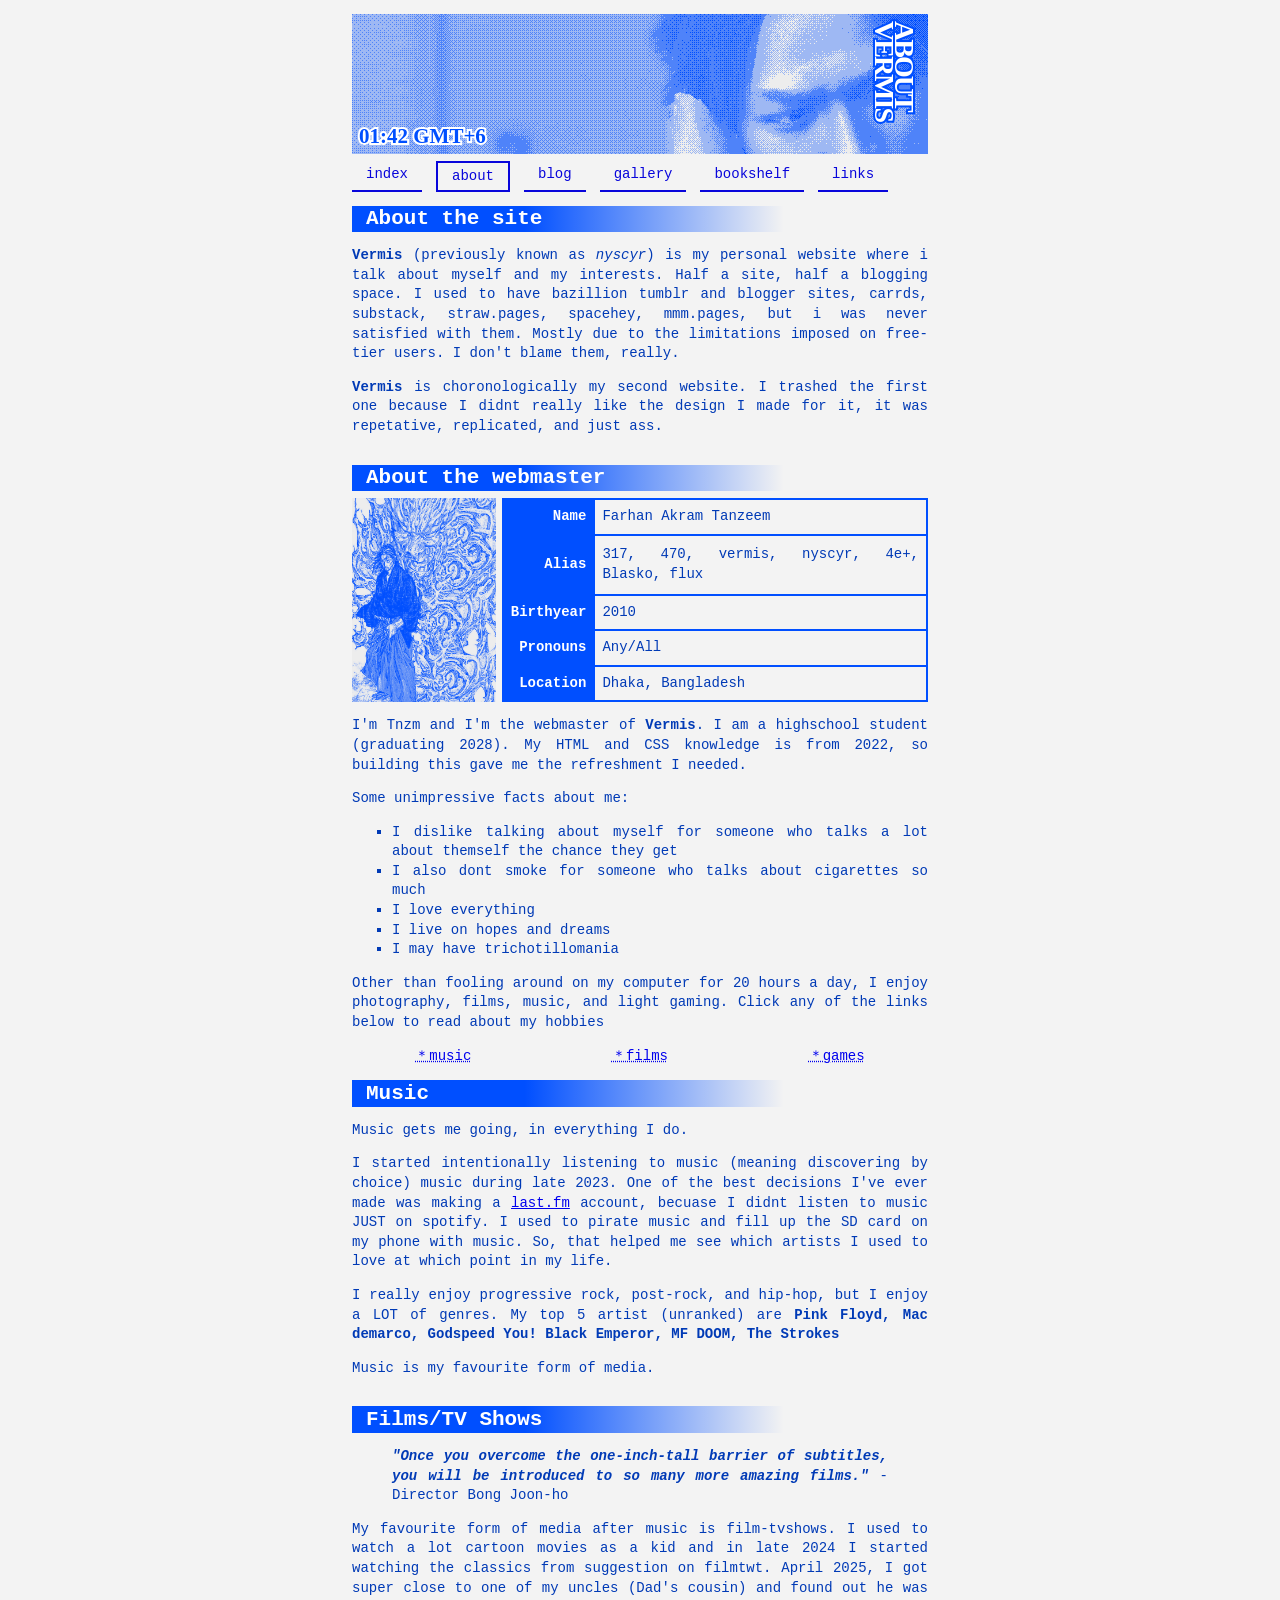
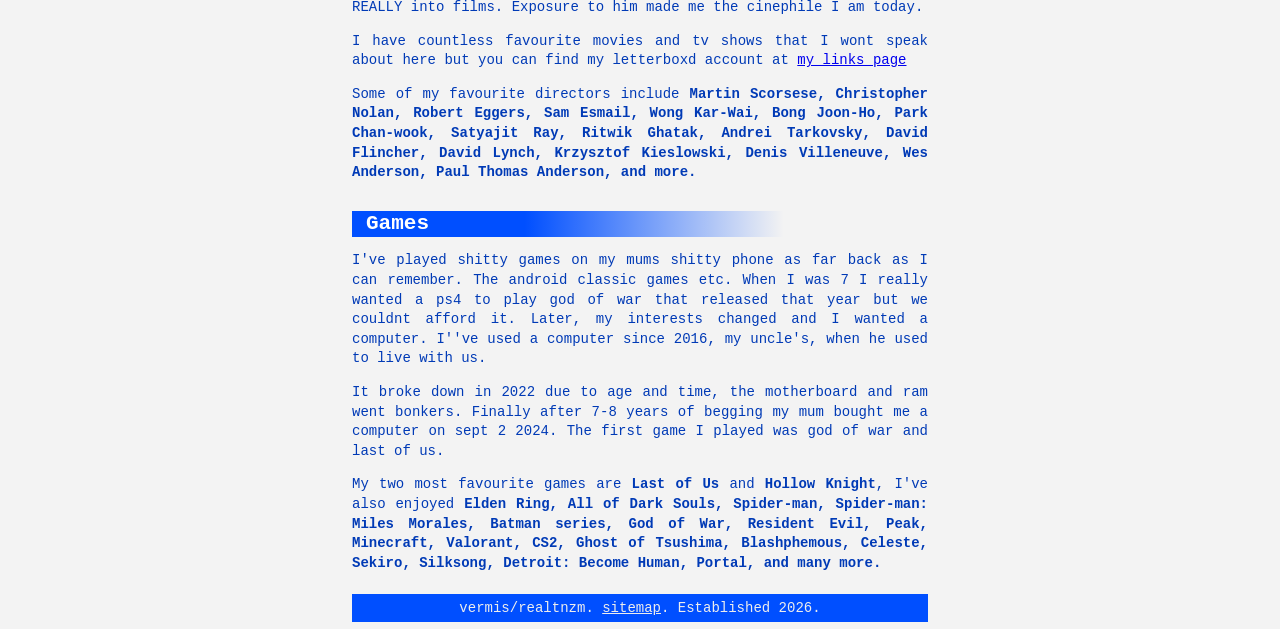
<file: about.html>
<!doctype html>
<html>
    <head lang="en">
        <title>vermis</title>
        <meta charset="UTF-8" />
        <meta name="viewport" content="width=device-width, initial-scale=1.0" />
        <link rel="stylesheet" href="styles/index.css" />
        <link rel="stylesheet" href="styles/style-my-tooltips.css" />
        <link rel="stylesheet" href="styles/about.css" />
        <link
            rel="shortcut icon"
            href="assets/favicon2.png"
            type="image/x-icon"
        />

        <script src="https://ajax.googleapis.com/ajax/libs/jquery/1.7/jquery.min.js"></script>
        <script src="scripts/jquery.style-my-tooltips.js"></script>
        <script src="scripts/time.js"></script>

        <link
            rel="stylesheet"
            href="https://first-sound.moe/divaring/divaring.css"
        />
        <link
            rel="stylesheet"
            type="text/css"
            href="https://file.garden/ZrZSgsrYfQXsO7QH/ww/webmasterwebring.css"
        />
    </head>
    <body>
        <header>
            <h1>vermis about</h1>
            <h2 id="time">Time</h2>
        </header>
        <nav class="main">
            <a href="index.html">index</a>
            <a href="#" class="currentPage">about</a>
            <a href="blog.html">blog</a>
            <a href="gallery.html">gallery</a>
            <a href="bookshelf.html">bookshelf</a>
            <a href="links.html">links</a>
        </nav>
        <main>
            <section>
                <h2>About the site</h2>
                <p>
                    <b>Vermis</b> (previously known as <i>nyscyr</i>) is my
                    personal website where i talk about myself and my interests.
                    Half a site, half a blogging space. I used to have bazillion
                    tumblr and blogger sites, carrds, substack, straw.pages,
                    spacehey, mmm.pages, but i was never satisfied with them.
                    Mostly due to the limitations imposed on free-tier users. I
                    don't blame them, really.
                </p>
                <p>
                    <b>Vermis</b> is choronologically my second website. I
                    trashed the first one because I didnt really like the design
                    I made for it, it was repetative, replicated, and just ass.
                </p>
            </section>
            <section>
                <h2>About the webmaster</h2>
                <div class="flex">
                    <img src="assets/graphics/webmaster.png" />
                    <table class="bio">
                        <tr>
                            <td>Name</td>
                            <td>Farhan Akram Tanzeem</td>
                        </tr>
                        <tr>
                            <td>Alias</td>
                            <td>317, 470, vermis, nyscyr, 4e+, Blasko, flux</td>
                        </tr>
                        <tr>
                            <td>Birthyear</td>
                            <td>2010</td>
                        </tr>
                        <tr>
                            <td>Pronouns</td>
                            <td>Any/All</td>
                        </tr>
                        <tr>
                            <td>Location</td>
                            <td>Dhaka, Bangladesh</td>
                        </tr>
                    </table>
                </div>
                <p>
                    I'm Tnzm and I'm the webmaster of <b>Vermis</b>. I am a
                    highschool student (graduating 2028). My HTML and CSS
                    knowledge is from 2022, so building this gave me the
                    refreshment I needed.
                </p>
                <p>Some unimpressive facts about me:</p>
                <ul>
                    <li>
                        I dislike talking about myself for someone who talks a
                        lot about themself the chance they get
                    </li>
                    <li>
                        I also dont smoke for someone who talks about cigarettes
                        so much
                    </li>
                    <li>I love everything</li>
                    <li>I live on hopes and dreams</li>
                    <li>I may have trichotillomania</li>
                </ul>
                <p>
                    Other than fooling around on my computer for 20 hours a day,
                    I enjoy photography, films, music, and light gaming. Click
                    any of the links below to read about my hobbies
                </p>
                <nav class="hobby">
                    <a href="#music">music</a>
                    <a href="#films">films</a>
                    <a href="#games">games</a>
                </nav>
            </section>
            <section>
                <h2 id="music">Music</h2>
                <p>Music gets me going, in everything I do.</p>
                <p>
                    I started intentionally listening to music (meaning
                    discovering by choice) music during late 2023. One of the
                    best decisions I've ever made was making a
                    <a href="https://last.fm/fluxakh">last.fm</a> account,
                    becuase I didnt listen to music JUST on spotify. I used to
                    pirate music and fill up the SD card on my phone with music.
                    So, that helped me see which artists I used to love at which
                    point in my life.
                </p>
                <p>
                    I really enjoy progressive rock, post-rock, and hip-hop, but
                    I enjoy a LOT of genres. My top 5 artist (unranked) are
                    <b
                        >Pink Floyd, Mac demarco, Godspeed You! Black Emperor,
                        MF DOOM, The Strokes</b
                    >
                </p>
                <p>Music is my favourite form of media.</p>
            </section>
            <section>
                <h2 id="films">Films/TV Shows</h2>
                <blockquote>
                    <b
                        ><i
                            >"Once you overcome the one-inch-tall barrier of
                            subtitles, you will be introduced to so many more
                            amazing films."</i
                        ></b
                    >
                    -Director Bong Joon-ho
                </blockquote>
                <p>
                    My favourite form of media after music is film-tvshows. I
                    used to watch a lot cartoon movies as a kid and in late 2024
                    I started watching the classics from suggestion on filmtwt.
                    April 2025, I got super close to one of my uncles (Dad's
                    cousin) and found out he was REALLY into films. Exposure to
                    him made me the cinephile I am today.
                </p>
                <p>
                    I have countless favourite movies and tv shows that I wont
                    speak about here but you can find my letterboxd account at
                    <a href="links.html">my links page</a>
                </p>
                <p>
                    Some of my favourite directors include
                    <b
                        >Martin Scorsese, Christopher Nolan, Robert Eggers, Sam
                        Esmail, Wong Kar-Wai, Bong Joon-Ho, Park Chan-wook,
                        Satyajit Ray, Ritwik Ghatak, Andrei Tarkovsky, David
                        Flincher, David Lynch, Krzysztof Kieslowski, Denis
                        Villeneuve, Wes Anderson, Paul Thomas Anderson, and
                        more.
                    </b>
                </p>
            </section>
            <section>
                <h2 id="games">Games</h2>
                <p>
                    I've played shitty games on my mums shitty phone as far back
                    as I can remember. The android classic games etc. When I was
                    7 I really wanted a ps4 to play god of war that released
                    that year but we couldnt afford it. Later, my interests
                    changed and I wanted a computer. I''ve used a computer since
                    2016, my uncle's, when he used to live with us.
                </p>
                <p>
                    It broke down in 2022 due to age and time, the motherboard
                    and ram went bonkers. Finally after 7-8 years of begging my
                    mum bought me a computer on sept 2 2024. The first game I
                    played was god of war and last of us.
                </p>
                <p>
                    My two most favourite games are <b>Last of Us</b> and
                    <b>Hollow Knight</b>, I've also enjoyed
                    <b
                        >Elden Ring, All of Dark Souls, Spider-man, Spider-man:
                        Miles Morales, Batman series, God of War, Resident Evil,
                        Peak, Minecraft, Valorant, CS2, Ghost of Tsushima,
                        Blashphemous, Celeste, Sekiro, Silksong, Detroit: Become
                        Human, Portal, and many more.</b
                    >
                </p>
            </section>
        </main>
        <footer>
            vermis/realtnzm. <a href="sitemap.html">sitemap</a>. Established
            2026.
        </footer>

        <svg xmlns="http://www.w3.org/2000/svg" height="0" width="0">
            <filter
                id="BusinessAsUsual--Blue"
                x="-10%"
                y="-10%"
                width="120%"
                height="120%"
                filterUnits="objectBoundingBox"
                primitiveUnits="userSpaceOnUse"
                color-interpolation-filters="sRGB"
            >
                <feColorMatrix
                    type="matrix"
                    values="0 1 0 0 0
               0 1 0 0 0
               0 1 0 0 0
               0 0 0 1 0"
                    in="SourceGraphic"
                    result="colormatrix"
                />
                <feComponentTransfer
                    in="colormatrix"
                    result="componentTransfer"
                >
                    <feFuncR type="table" tableValues="0 0.93" />
                    <feFuncG type="table" tableValues="0.31 0.93" />
                    <feFuncB type="table" tableValues="1 0.93" />
                    <feFuncA type="table" tableValues="0 1" />
                </feComponentTransfer>
                <feBlend
                    mode="normal"
                    in="componentTransfer"
                    in2="SourceGraphic"
                    result="blend"
                />
            </filter>

            <filter
                id="BusinessAsUsual--Grey"
                x="-10%"
                y="-10%"
                width="120%"
                height="120%"
                filterUnits="objectBoundingBox"
                primitiveUnits="userSpaceOnUse"
                color-interpolation-filters="sRGB"
            >
                <feColorMatrix
                    type="matrix"
                    values=".33 .33 .33 0 0
               .33 .33 .33 0 0
               .33 .33 .33 0 0
               0 0 0 1 0"
                    in="SourceGraphic"
                    result="colormatrix"
                />
                <feComponentTransfer
                    in="colormatrix"
                    result="componentTransfer"
                >
                    <feFuncR type="table" tableValues="0.12 0.78" />
                    <feFuncG type="table" tableValues="0.12 0.78" />
                    <feFuncB type="table" tableValues="0.12 0.78" />
                    <feFuncA type="table" tableValues="0 1" />
                </feComponentTransfer>
                <feBlend
                    mode="normal"
                    in="componentTransfer"
                    in2="SourceGraphic"
                    result="blend"
                />
            </filter>
        </svg>

        <script src="scripts/biancarosa.js"></script>
        <script src="scripts/siteButton.js"></script>
        <script>
            (function ($) {
                $(document).ready(function () {
                    $("[title]").style_my_tooltips();
                });
            })(jQuery);
        </script>
    </body>
</html>
</file>
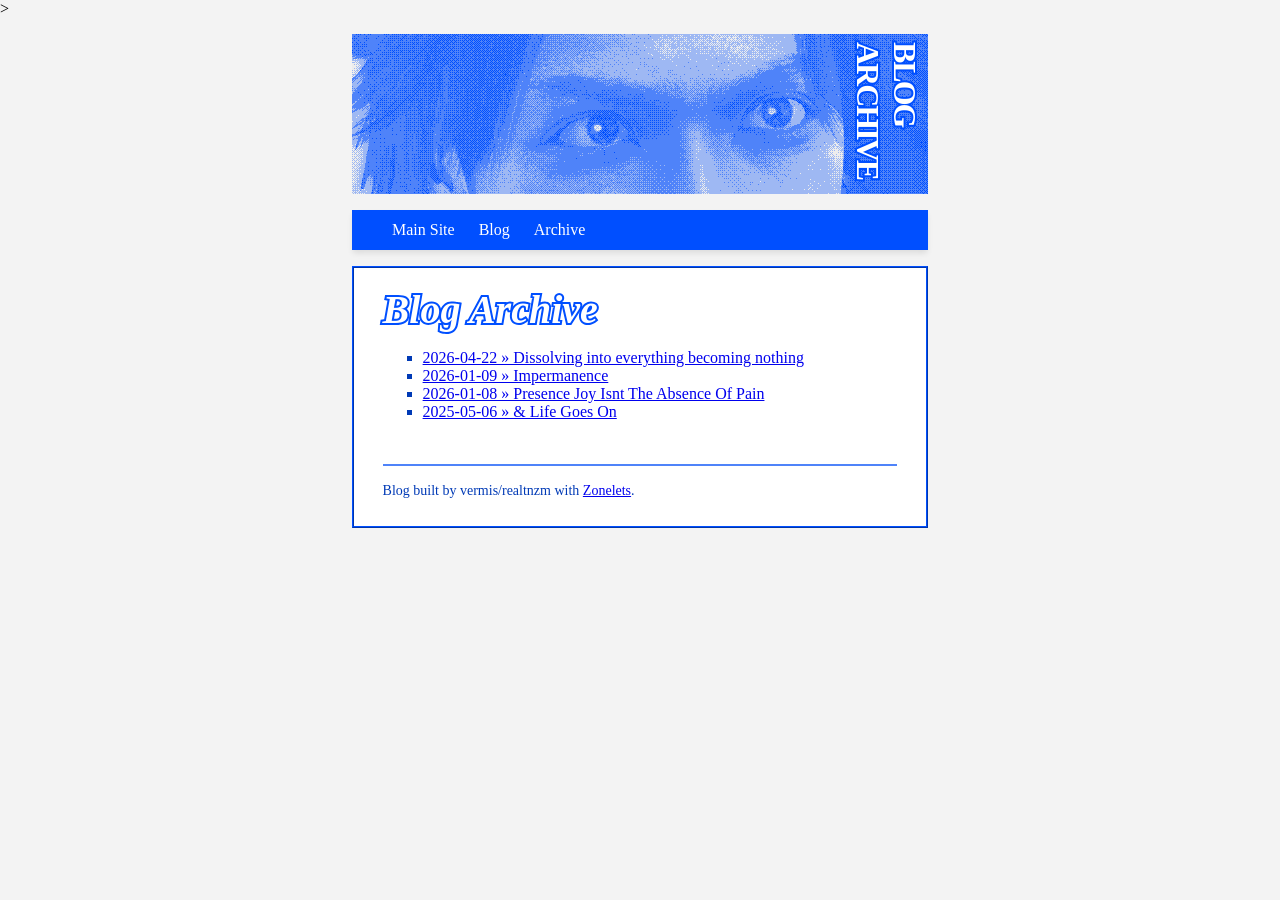
<file: archive.html>
<!doctype html>
>
    <head lang="en">
        <title>vermis</title>
        <meta charset="UTF-8" />
        <meta name="viewport" content="width=device-width, initial-scale=1.0" />
        <link
            rel="stylesheet"
            href="styles/blog.css"
            type="text/css"
            media="all"
        />

        <link
            rel="shortcut icon"
            href="assets/favicon2.png"
            type="image/x-icon"
        />

        <script src="https://ajax.googleapis.com/ajax/libs/jquery/1.7/jquery.min.js"></script>
        <script src="scripts/jquery.style-my-tooltips.js"></script>
        <script src="scripts/time.js"></script>

        <link
            rel="stylesheet"
            href="https://first-sound.moe/divaring/divaring.css"
        />
        <link
            rel="stylesheet"
            type="text/css"
            href="https://file.garden/ZrZSgsrYfQXsO7QH/ww/webmasterwebring.css"
        />
    </head>
<body>
  <div class="wrapper">
    <header>
      <h1>Blog Archive</h1>
    </header>
    <div id="header">...</div>
    <div id="container">
      <div id="content">
        <h1>Blog Archive</h1>
        <div id="postlistdiv"></div>
      </div> <!-- end of div id="content" -->
      <div id="footer"></div>
    </div> <!-- end of div id="container" -->
  </div>

  <!-- Here's the link to our JavaScript! -->
  <script src="scripts/blog-script.js"></script>

  <svg xmlns="http://www.w3.org/2000/svg" height="0" width="0">
        <filter id="BusinessAsUsual--Blue" x="-10%" y="-10%" width="120%" height="120%" filterUnits="objectBoundingBox"
            primitiveUnits="userSpaceOnUse" color-interpolation-filters="sRGB">
            <feColorMatrix type="matrix" values="0 1 0 0 0
            0 1 0 0 0
            0 1 0 0 0
            0 0 0 1 0" in="SourceGraphic" result="colormatrix" />
            <feComponentTransfer in="colormatrix" result="componentTransfer">
                <feFuncR type="table" tableValues="0 0.93" />
                <feFuncG type="table" tableValues="0.31 0.93" />
                <feFuncB type="table" tableValues="1 0.93" />
                <feFuncA type="table" tableValues="0 1" />
            </feComponentTransfer>
            <feBlend mode="normal" in="componentTransfer" in2="SourceGraphic" result="blend" />
        </filter>

        <filter id="BusinessAsUsual--Grey" x="-10%" y="-10%" width="120%" height="120%" filterUnits="objectBoundingBox"
            primitiveUnits="userSpaceOnUse" color-interpolation-filters="sRGB">
            <feColorMatrix type="matrix" values=".33 .33 .33 0 0
            .33 .33 .33 0 0
            .33 .33 .33 0 0
            0 0 0 1 0" in="SourceGraphic" result="colormatrix" />
            <feComponentTransfer in="colormatrix" result="componentTransfer">
                <feFuncR type="table" tableValues="0.12 0.78" />
                <feFuncG type="table" tableValues="0.12 0.78" />
                <feFuncB type="table" tableValues="0.12 0.78" />
                <feFuncA type="table" tableValues="0 1" />
            </feComponentTransfer>
            <feBlend mode="normal" in="componentTransfer" in2="SourceGraphic" result="blend" />
        </filter>
    </svg>
</body>

</html>
</file>
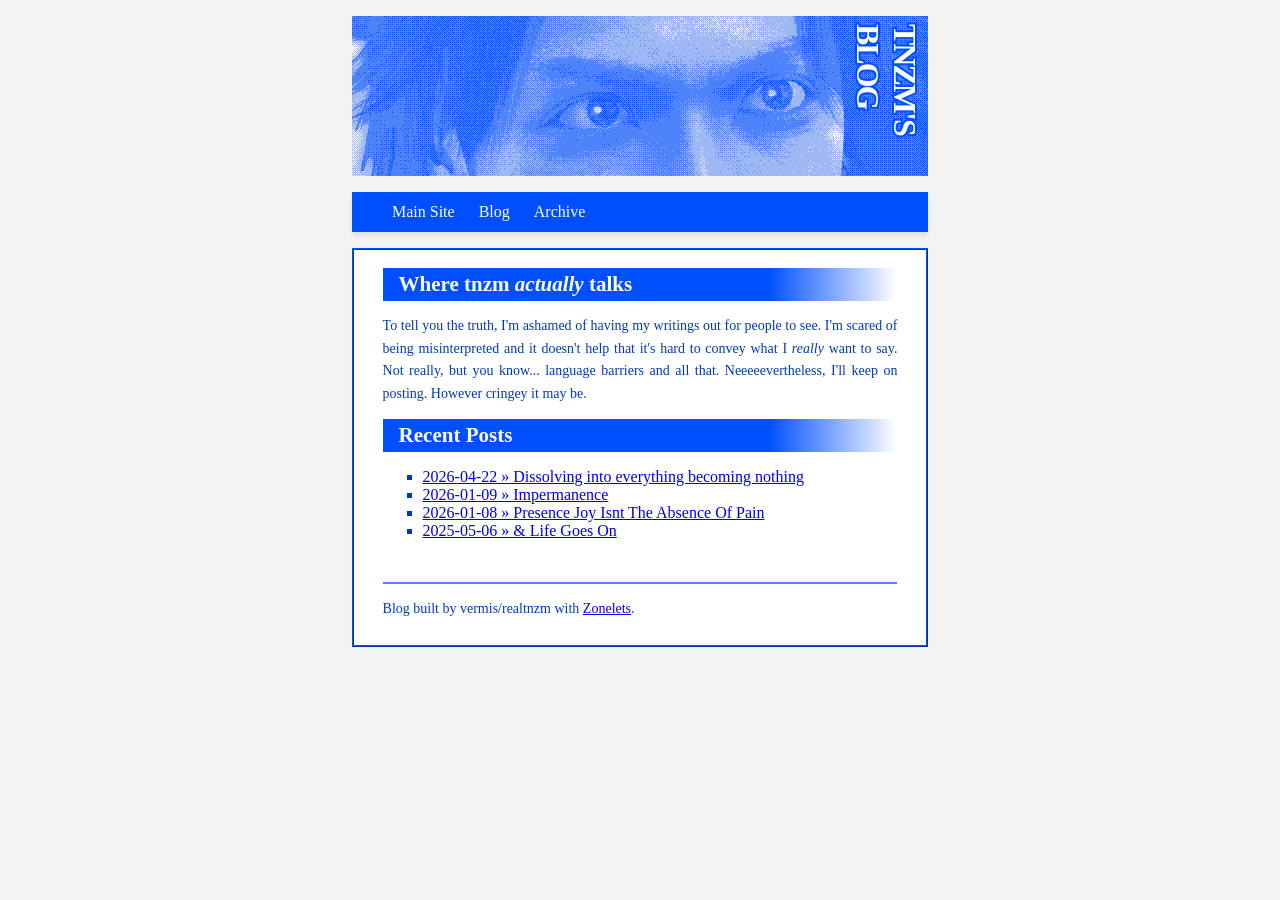
<file: blog.html>
<!doctype html>
<html>
    <head lang="en">
        <title>vermis</title>
        <meta charset="UTF-8" />
        <meta name="viewport" content="width=device-width, initial-scale=1.0" />
        <link
            rel="stylesheet"
            href="styles/blog.css"
            type="text/css"
            media="all"
        />

        <link
            rel="shortcut icon"
            href="assets/favicon2.png"
            type="image/x-icon"
        />

        <script src="https://ajax.googleapis.com/ajax/libs/jquery/1.7/jquery.min.js"></script>
        <script src="scripts/jquery.style-my-tooltips.js"></script>
        <script src="scripts/time.js"></script>

        <link
            rel="stylesheet"
            href="https://first-sound.moe/divaring/divaring.css"
        />
        <link
            rel="stylesheet"
            type="text/css"
            href="https://file.garden/ZrZSgsrYfQXsO7QH/ww/webmasterwebring.css"
        />
    </head>
    <body>
        <div class="wrapper">
            <header>
                <h1>tnzm's Blog</h1>
            </header>
            <div id="header">...</div>
            <div id="container">
                <div id="content">
                    <h2>Where tnzm <i>actually</i> talks</h2>
                    <p>
                        To tell you the truth, I'm ashamed of having my writings
                        out for people to see. I'm scared of being
                        misinterpreted and it doesn't help that it's hard to
                        convey what I <i>really</i> want to say. Not really, but
                        you know... language barriers and all that.
                        Neeeeevertheless, I'll keep on posting. However cringey
                        it may be.
                    </p>
                    <div id="recentpostlistdiv"></div>
                </div>
                <!-- end of div id="content" -->
                <div id="footer"></div>
            </div>
            <!-- end of div id="container" -->
        </div>

        <!-- Here's the link to our JavaScript! -->
        <script src="scripts/blog-script.js"></script>

        <svg xmlns="http://www.w3.org/2000/svg" height="0" width="0">
            <filter
                id="BusinessAsUsual--Blue"
                x="-10%"
                y="-10%"
                width="120%"
                height="120%"
                filterUnits="objectBoundingBox"
                primitiveUnits="userSpaceOnUse"
                color-interpolation-filters="sRGB"
            >
                <feColorMatrix
                    type="matrix"
                    values="0 1 0 0 0
                0 1 0 0 0
                0 1 0 0 0
                0 0 0 1 0"
                    in="SourceGraphic"
                    result="colormatrix"
                />
                <feComponentTransfer
                    in="colormatrix"
                    result="componentTransfer"
                >
                    <feFuncR type="table" tableValues="0 0.93" />
                    <feFuncG type="table" tableValues="0.31 0.93" />
                    <feFuncB type="table" tableValues="1 0.93" />
                    <feFuncA type="table" tableValues="0 1" />
                </feComponentTransfer>
                <feBlend
                    mode="normal"
                    in="componentTransfer"
                    in2="SourceGraphic"
                    result="blend"
                />
            </filter>

            <filter
                id="BusinessAsUsual--Grey"
                x="-10%"
                y="-10%"
                width="120%"
                height="120%"
                filterUnits="objectBoundingBox"
                primitiveUnits="userSpaceOnUse"
                color-interpolation-filters="sRGB"
            >
                <feColorMatrix
                    type="matrix"
                    values=".33 .33 .33 0 0
                .33 .33 .33 0 0
                .33 .33 .33 0 0
                0 0 0 1 0"
                    in="SourceGraphic"
                    result="colormatrix"
                />
                <feComponentTransfer
                    in="colormatrix"
                    result="componentTransfer"
                >
                    <feFuncR type="table" tableValues="0.12 0.78" />
                    <feFuncG type="table" tableValues="0.12 0.78" />
                    <feFuncB type="table" tableValues="0.12 0.78" />
                    <feFuncA type="table" tableValues="0 1" />
                </feComponentTransfer>
                <feBlend
                    mode="normal"
                    in="componentTransfer"
                    in2="SourceGraphic"
                    result="blend"
                />
            </filter>
        </svg>
    </body>
</html>
</file>
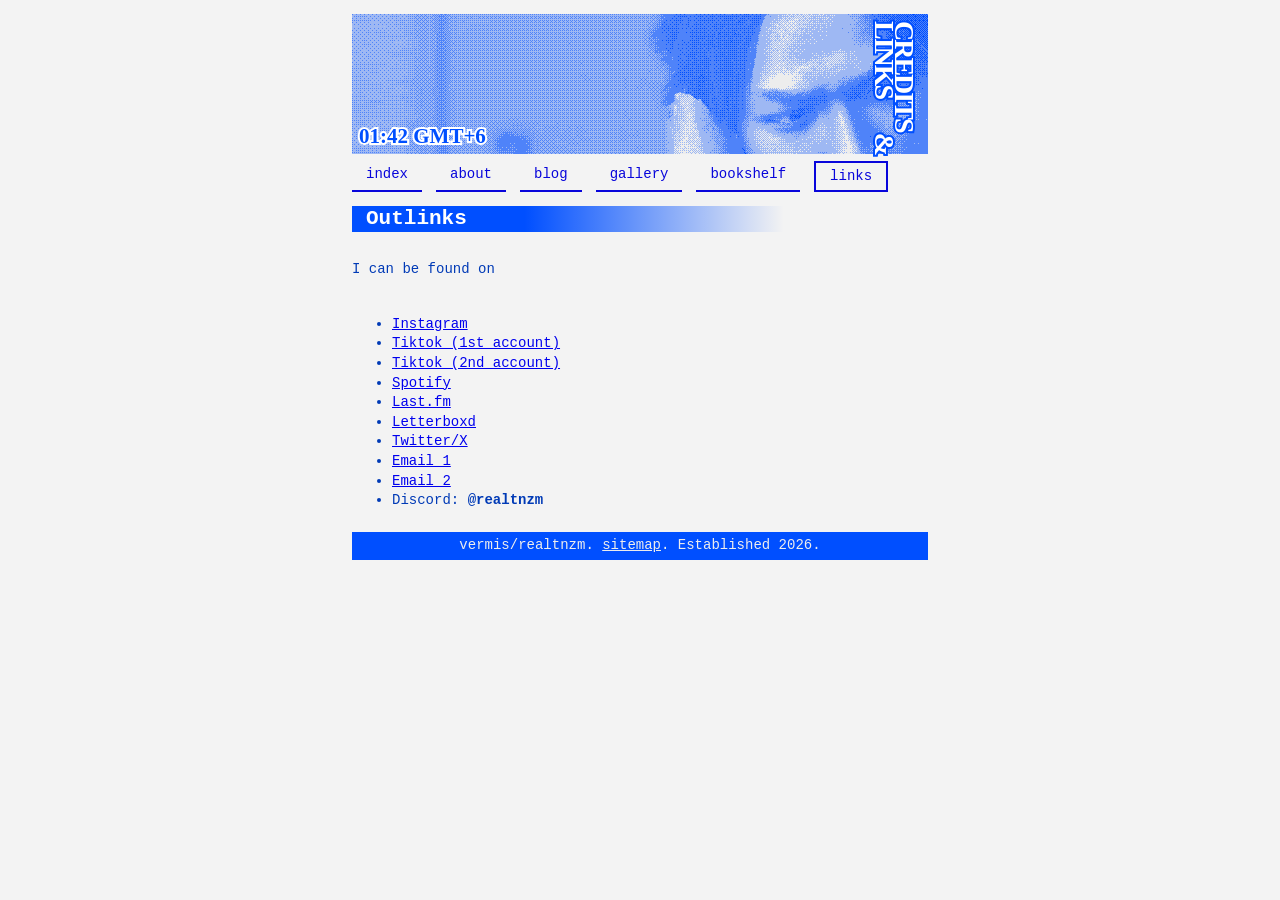
<file: links.html>
<!doctype html>
<html>
    <head lang="en">
        <title>vermis</title>
        <meta charset="UTF-8" />
        <meta name="viewport" content="width=device-width, initial-scale=1.0" />
        <link rel="stylesheet" href="styles/index.css" />
        <link rel="stylesheet" href="styles/style-my-tooltips.css" />

        <link
            rel="shortcut icon"
            href="assets/favicon2.png"
            type="image/x-icon"
        />

        <script src="https://ajax.googleapis.com/ajax/libs/jquery/1.7/jquery.min.js"></script>
        <script src="scripts/jquery.style-my-tooltips.js"></script>
        <script src="scripts/time.js"></script>

        <link
            rel="stylesheet"
            href="https://first-sound.moe/divaring/divaring.css"
        />
        <link
            rel="stylesheet"
            type="text/css"
            href="https://file.garden/ZrZSgsrYfQXsO7QH/ww/webmasterwebring.css"
        />
    </head>
    <body>
        <header>
            <h1>Links & Credits</h1>
            <h2 id="time">Time</h2>
        </header>
        <nav class="main">
            <a href="index.html">index</a>
            <a href="about.html">about</a>
            <a href="blog.html">blog</a>
            <a href="gallery.html">gallery</a>
            <a href="bookshelf.html">bookshelf</a>
            <a href="#" class="currentPage">links</a>
        </nav>
        <main>
            <h2>Outlinks</h2>
            <p>I can be found on</p>
            <ul>
                <li>
                    <a href="https://instagram.com/realtnzm" target="_blank"
                        >Instagram</a
                    >
                </li>
                <li>
                    <a href="https://www.tiktok.com/@realtnzm" target="_blank"
                        >Tiktok (1st account)</a
                    >
                </li>
                <li>
                    <a href="https://www.tiktok.com/@faketnzm" target="_blank"
                        >Tiktok (2nd account)</a
                    >
                </li>
                <li>
                    <a
                        href="https://open.spotify.com/user/317obpkggn4rqsthlabjdqihdaee?si=2453fa51cc0c4479"
                        target="_blank"
                        >Spotify</a
                    >
                </li>
                <li>
                    <a href="https://www.last.fm/user/FluxAkh" target="_blank"
                        >Last.fm</a
                    >
                </li>
                <li>
                    <a href="https://www.letterboxd.com/tanzeem" target="_blank"
                        >Letterboxd</a
                    >
                </li>
                <li>
                    <a href="https://www.x.com/realtnzm" target="_blank"
                        >Twitter/X</a
                    >
                </li>
                <li>
                    <a href="mailto:realtnzm@gmail.com">Email 1</a>
                </li>
                <li>
                    <a href="mailto: fluxakh@gmail.com">Email 2</a>
                </li>
                <li>Discord: <b>@realtnzm</b></li>
            </ul>
        </main>
        <footer>
            vermis/realtnzm. <a href="sitemap.html">sitemap</a>. Established
            2026.
        </footer>

        <svg xmlns="http://www.w3.org/2000/svg" height="0" width="0">
            <filter
                id="BusinessAsUsual--Blue"
                x="-10%"
                y="-10%"
                width="120%"
                height="120%"
                filterUnits="objectBoundingBox"
                primitiveUnits="userSpaceOnUse"
                color-interpolation-filters="sRGB"
            >
                <feColorMatrix
                    type="matrix"
                    values="0 1 0 0 0
               0 1 0 0 0
               0 1 0 0 0
               0 0 0 1 0"
                    in="SourceGraphic"
                    result="colormatrix"
                />
                <feComponentTransfer
                    in="colormatrix"
                    result="componentTransfer"
                >
                    <feFuncR type="table" tableValues="0 0.93" />
                    <feFuncG type="table" tableValues="0.31 0.93" />
                    <feFuncB type="table" tableValues="1 0.93" />
                    <feFuncA type="table" tableValues="0 1" />
                </feComponentTransfer>
                <feBlend
                    mode="normal"
                    in="componentTransfer"
                    in2="SourceGraphic"
                    result="blend"
                />
            </filter>

            <filter
                id="BusinessAsUsual--Grey"
                x="-10%"
                y="-10%"
                width="120%"
                height="120%"
                filterUnits="objectBoundingBox"
                primitiveUnits="userSpaceOnUse"
                color-interpolation-filters="sRGB"
            >
                <feColorMatrix
                    type="matrix"
                    values=".33 .33 .33 0 0
               .33 .33 .33 0 0
               .33 .33 .33 0 0
               0 0 0 1 0"
                    in="SourceGraphic"
                    result="colormatrix"
                />
                <feComponentTransfer
                    in="colormatrix"
                    result="componentTransfer"
                >
                    <feFuncR type="table" tableValues="0.12 0.78" />
                    <feFuncG type="table" tableValues="0.12 0.78" />
                    <feFuncB type="table" tableValues="0.12 0.78" />
                    <feFuncA type="table" tableValues="0 1" />
                </feComponentTransfer>
                <feBlend
                    mode="normal"
                    in="componentTransfer"
                    in2="SourceGraphic"
                    result="blend"
                />
            </filter>
        </svg>

        <script src="scripts/biancarosa.js"></script>
        <script src="scripts/siteButton.js"></script>
        <script>
            (function ($) {
                $(document).ready(function () {
                    $("[title]").style_my_tooltips();
                });
            })(jQuery);
        </script>
    </body>
</html>
</file>
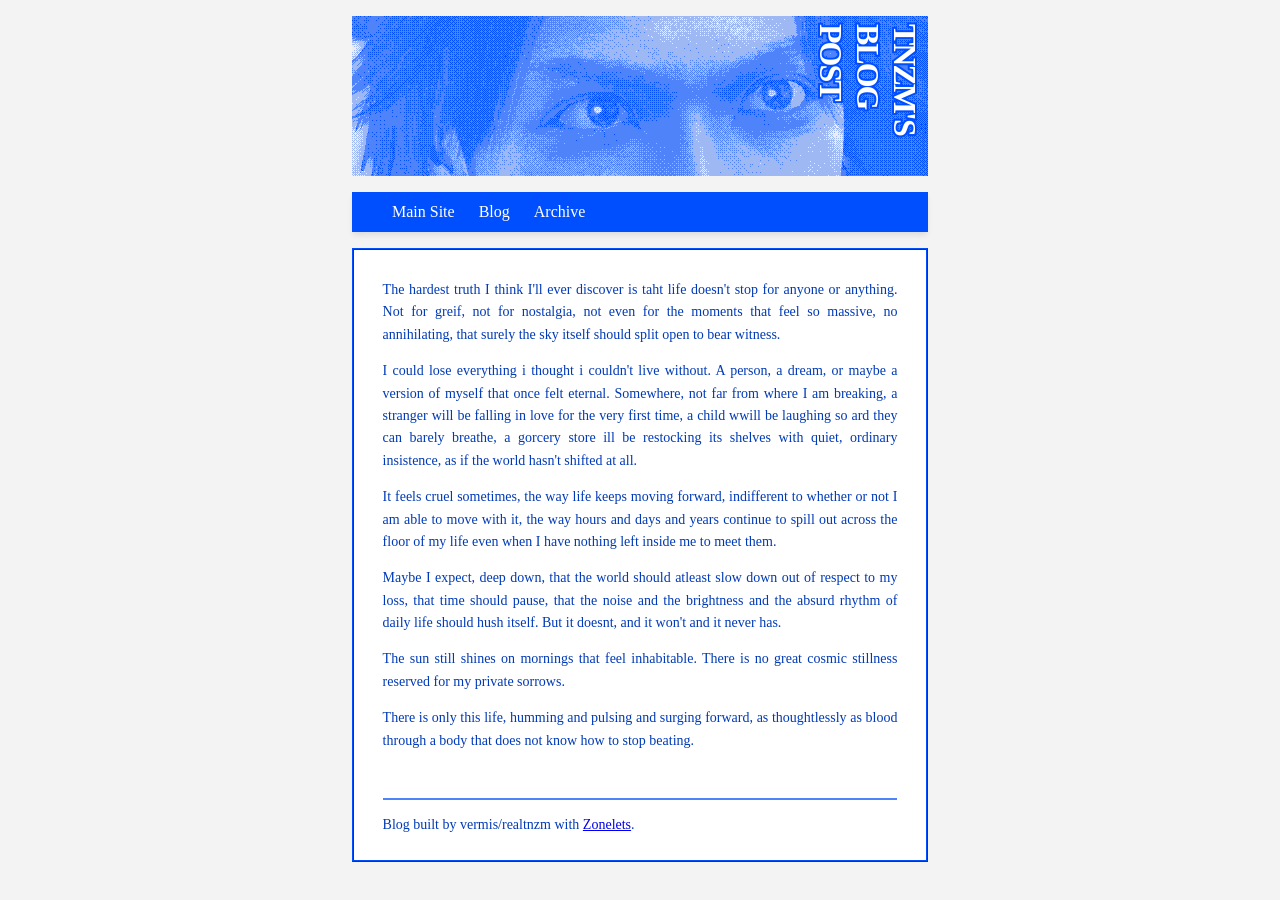
<file: posts/2025-05-06-&-Life-Goes-On.html>
<!doctype html>
<html>
    <head>
        <title>Blog Post</title>
        <!-- If you leave title as "Blog Post", it will automatically be updated to the post title -->
        <link rel="icon" href="./../assets/favicon.png" type="image/x-icon" />
        <meta name="viewport" content="width=device-width, initial-scale=1.0" />
        <meta charset="UTF-8" />
        <link
            href="../styles/blog.css"
            rel="stylesheet"
            type="text/css"
            media="all"
        />
    </head>

    <body>
        <div class="wrapper">
            <header>
                <h1>tnzm's blog post</h1>
            </header>
            <div id="header">...</div>
            <div id="container">
                <div id="content">
                    <h1 id="postTitleH1"></h1>
                    <h4 id="postDate"></h4>
                    <p>
                        The hardest truth I think I'll ever discover is taht
                        life doesn't stop for anyone or anything. Not for greif,
                        not for nostalgia, not even for the moments that feel so
                        massive, no annihilating, that surely the sky itself
                        should split open to bear witness.
                    </p>
                    <p>
                        I could lose everything i thought i couldn't live
                        without. A person, a dream, or maybe a version of myself
                        that once felt eternal. Somewhere, not far from where I
                        am breaking, a stranger will be falling in love for the
                        very first time, a child wwill be laughing so ard they
                        can barely breathe, a gorcery store ill be restocking
                        its shelves with quiet, ordinary insistence, as if the
                        world hasn't shifted at all.
                    </p>
                    <p>
                        It feels cruel sometimes, the way life keeps moving
                        forward, indifferent to whether or not I am able to move
                        with it, the way hours and days and years continue to
                        spill out across the floor of my life even when I have
                        nothing left inside me to meet them.
                    </p>
                    <p>
                        Maybe I expect, deep down, that the world should atleast
                        slow down out of respect to my loss, that time should
                        pause, that the noise and the brightness and the absurd
                        rhythm of daily life should hush itself. But it doesnt,
                        and it won't and it never has.
                    </p>
                    <p>
                        The sun still shines on mornings that feel inhabitable.
                        There is no great cosmic stillness reserved for my
                        private sorrows.
                    </p>
                    <p>
                        There is only this life, humming and pulsing and surging
                        forward, as thoughtlessly as blood through a body that
                        does not know how to stop beating.
                    </p>
                    <!--Add h3 titles -->
                    <div id="nextprev"></div>
                </div>
                <!-- end of div id="content" -->
                <div id="footer"></div>
            </div>
            <!-- end of div id="container" -->
        </div>
        <!-- Here's the link to our JavaScript! -->
        <script src="../scripts/blog-script.js"></script>
        <svg xmlns="http://www.w3.org/2000/svg" height="0" width="0">
            <filter
                id="BusinessAsUsual--Blue"
                x="-10%"
                y="-10%"
                width="120%"
                height="120%"
                filterUnits="objectBoundingBox"
                primitiveUnits="userSpaceOnUse"
                color-interpolation-filters="sRGB"
            >
                <feColorMatrix
                    type="matrix"
                    values="0 1 0 0 0
            0 1 0 0 0
            0 1 0 0 0
            0 0 0 1 0"
                    in="SourceGraphic"
                    result="colormatrix"
                />
                <feComponentTransfer
                    in="colormatrix"
                    result="componentTransfer"
                >
                    <feFuncR type="table" tableValues="0 0.93" />
                    <feFuncG type="table" tableValues="0.31 0.93" />
                    <feFuncB type="table" tableValues="1 0.93" />
                    <feFuncA type="table" tableValues="0 1" />
                </feComponentTransfer>
                <feBlend
                    mode="normal"
                    in="componentTransfer"
                    in2="SourceGraphic"
                    result="blend"
                />
            </filter>

            <filter
                id="BusinessAsUsual--Grey"
                x="-10%"
                y="-10%"
                width="120%"
                height="120%"
                filterUnits="objectBoundingBox"
                primitiveUnits="userSpaceOnUse"
                color-interpolation-filters="sRGB"
            >
                <feColorMatrix
                    type="matrix"
                    values=".33 .33 .33 0 0
            .33 .33 .33 0 0
            .33 .33 .33 0 0
            0 0 0 1 0"
                    in="SourceGraphic"
                    result="colormatrix"
                />
                <feComponentTransfer
                    in="colormatrix"
                    result="componentTransfer"
                >
                    <feFuncR type="table" tableValues="0.12 0.78" />
                    <feFuncG type="table" tableValues="0.12 0.78" />
                    <feFuncB type="table" tableValues="0.12 0.78" />
                    <feFuncA type="table" tableValues="0 1" />
                </feComponentTransfer>
                <feBlend
                    mode="normal"
                    in="componentTransfer"
                    in2="SourceGraphic"
                    result="blend"
                />
            </filter>
        </svg>
    </body>
</html>
</file>
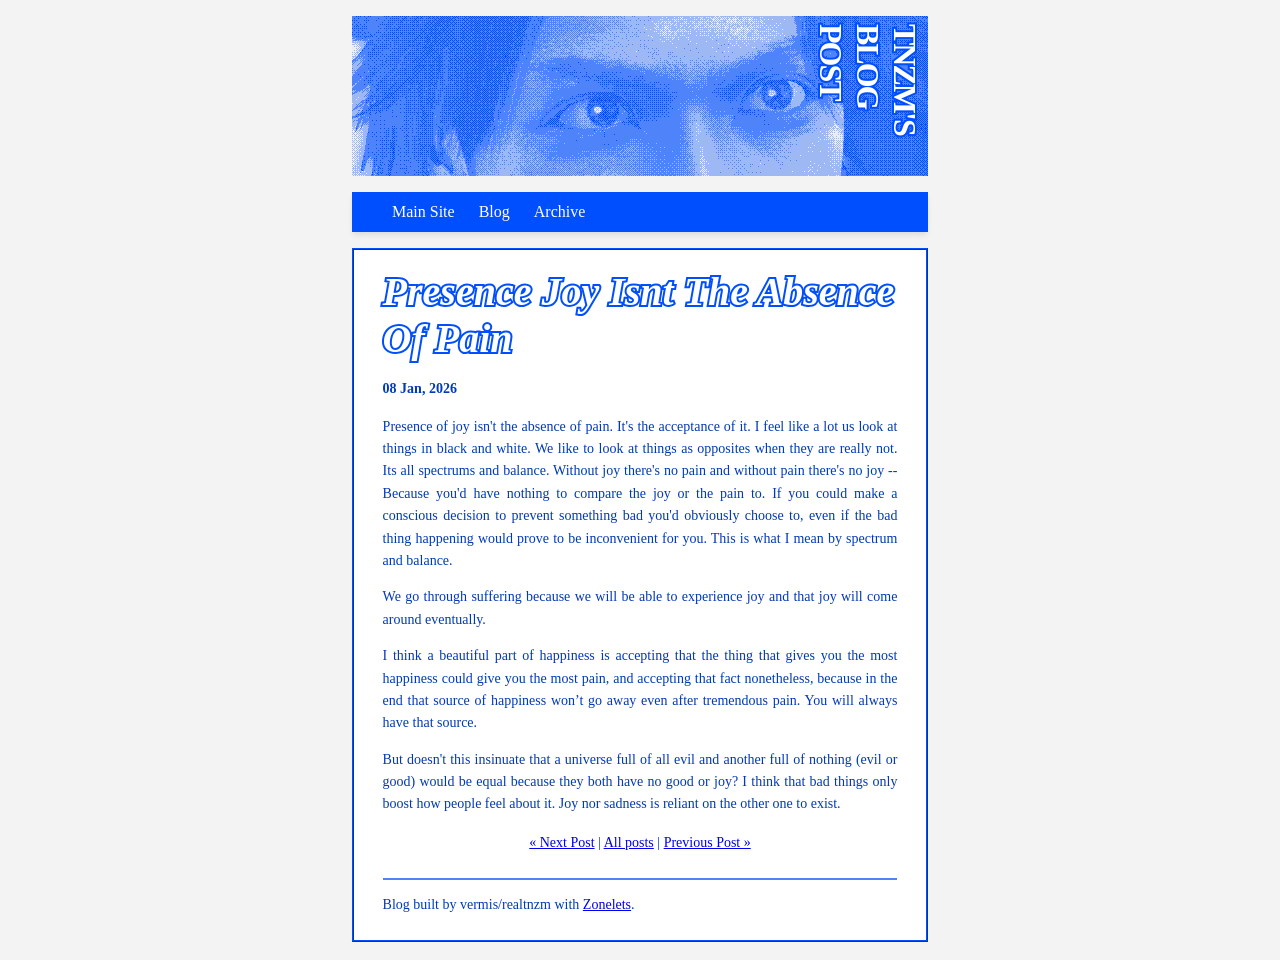
<file: posts/2026-01-08-Presence-Joy-Isnt-The-Absence-Of-Pain.html>
<!doctype html>
<html>
    <head>
        <title>Blog Post</title>
        <!-- If you leave title as "Blog Post", it will automatically be updated to the post title -->
        <link rel="icon" href="./../assets/favicon.png" type="image/x-icon" />
        <meta name="viewport" content="width=device-width, initial-scale=1.0" />
        <meta charset="UTF-8" />
        <link
            href="../styles/blog.css"
            rel="stylesheet"
            type="text/css"
            media="all"
        />
    </head>

    <body>
        <div class="wrapper">
            <header>
                <h1>tnzm's blog post</h1>
            </header>
            <div id="header">...</div>
            <div id="container">
                <div id="content">
                    <h1 id="postTitleH1"></h1>
                    <h4 id="postDate"></h4>
                    <p>
                        Presence of joy isn't the absence of pain. It's the
                        acceptance of it. I feel like a lot us look at things in
                        black and white. We like to look at things as opposites
                        when they are really not. Its all spectrums and balance.
                        Without joy there's no pain and without pain there's no
                        joy --Because you'd have nothing to compare the joy or
                        the pain to. If you could make a conscious decision to
                        prevent something bad you'd obviously choose to, even if
                        the bad thing happening would prove to be inconvenient
                        for you. This is what I mean by spectrum and balance.
                    </p>
                    <p>
                        We go through suffering because we will be able to
                        experience joy and that joy will come around eventually.
                    </p>
                    <p>
                        I think a beautiful part of happiness is accepting that
                        the thing that gives you the most happiness could give
                        you the most pain, and accepting that fact nonetheless,
                        because in the end that source of happiness won’t go
                        away even after tremendous pain. You will always have
                        that source.
                    </p>
                    <p>
                        But doesn't this insinuate that a universe full of all
                        evil and another full of nothing (evil or good) would be
                        equal because they both have no good or joy? I think
                        that bad things only boost how people feel about it. Joy
                        nor sadness is reliant on the other one to exist.
                    </p>
                    <!--Add h3 titles -->
                    <div id="nextprev"></div>
                </div>
                <!-- end of div id="content" -->
                <div id="footer"></div>
            </div>
            <!-- end of div id="container" -->
        </div>
        <!-- Here's the link to our JavaScript! -->
        <script src="../scripts/blog-script.js"></script>
        <svg xmlns="http://www.w3.org/2000/svg" height="0" width="0">
            <filter
                id="BusinessAsUsual--Blue"
                x="-10%"
                y="-10%"
                width="120%"
                height="120%"
                filterUnits="objectBoundingBox"
                primitiveUnits="userSpaceOnUse"
                color-interpolation-filters="sRGB"
            >
                <feColorMatrix
                    type="matrix"
                    values="0 1 0 0 0
            0 1 0 0 0
            0 1 0 0 0
            0 0 0 1 0"
                    in="SourceGraphic"
                    result="colormatrix"
                />
                <feComponentTransfer
                    in="colormatrix"
                    result="componentTransfer"
                >
                    <feFuncR type="table" tableValues="0 0.93" />
                    <feFuncG type="table" tableValues="0.31 0.93" />
                    <feFuncB type="table" tableValues="1 0.93" />
                    <feFuncA type="table" tableValues="0 1" />
                </feComponentTransfer>
                <feBlend
                    mode="normal"
                    in="componentTransfer"
                    in2="SourceGraphic"
                    result="blend"
                />
            </filter>

            <filter
                id="BusinessAsUsual--Grey"
                x="-10%"
                y="-10%"
                width="120%"
                height="120%"
                filterUnits="objectBoundingBox"
                primitiveUnits="userSpaceOnUse"
                color-interpolation-filters="sRGB"
            >
                <feColorMatrix
                    type="matrix"
                    values=".33 .33 .33 0 0
            .33 .33 .33 0 0
            .33 .33 .33 0 0
            0 0 0 1 0"
                    in="SourceGraphic"
                    result="colormatrix"
                />
                <feComponentTransfer
                    in="colormatrix"
                    result="componentTransfer"
                >
                    <feFuncR type="table" tableValues="0.12 0.78" />
                    <feFuncG type="table" tableValues="0.12 0.78" />
                    <feFuncB type="table" tableValues="0.12 0.78" />
                    <feFuncA type="table" tableValues="0 1" />
                </feComponentTransfer>
                <feBlend
                    mode="normal"
                    in="componentTransfer"
                    in2="SourceGraphic"
                    result="blend"
                />
            </filter>
        </svg>
    </body>
</html>
</file>
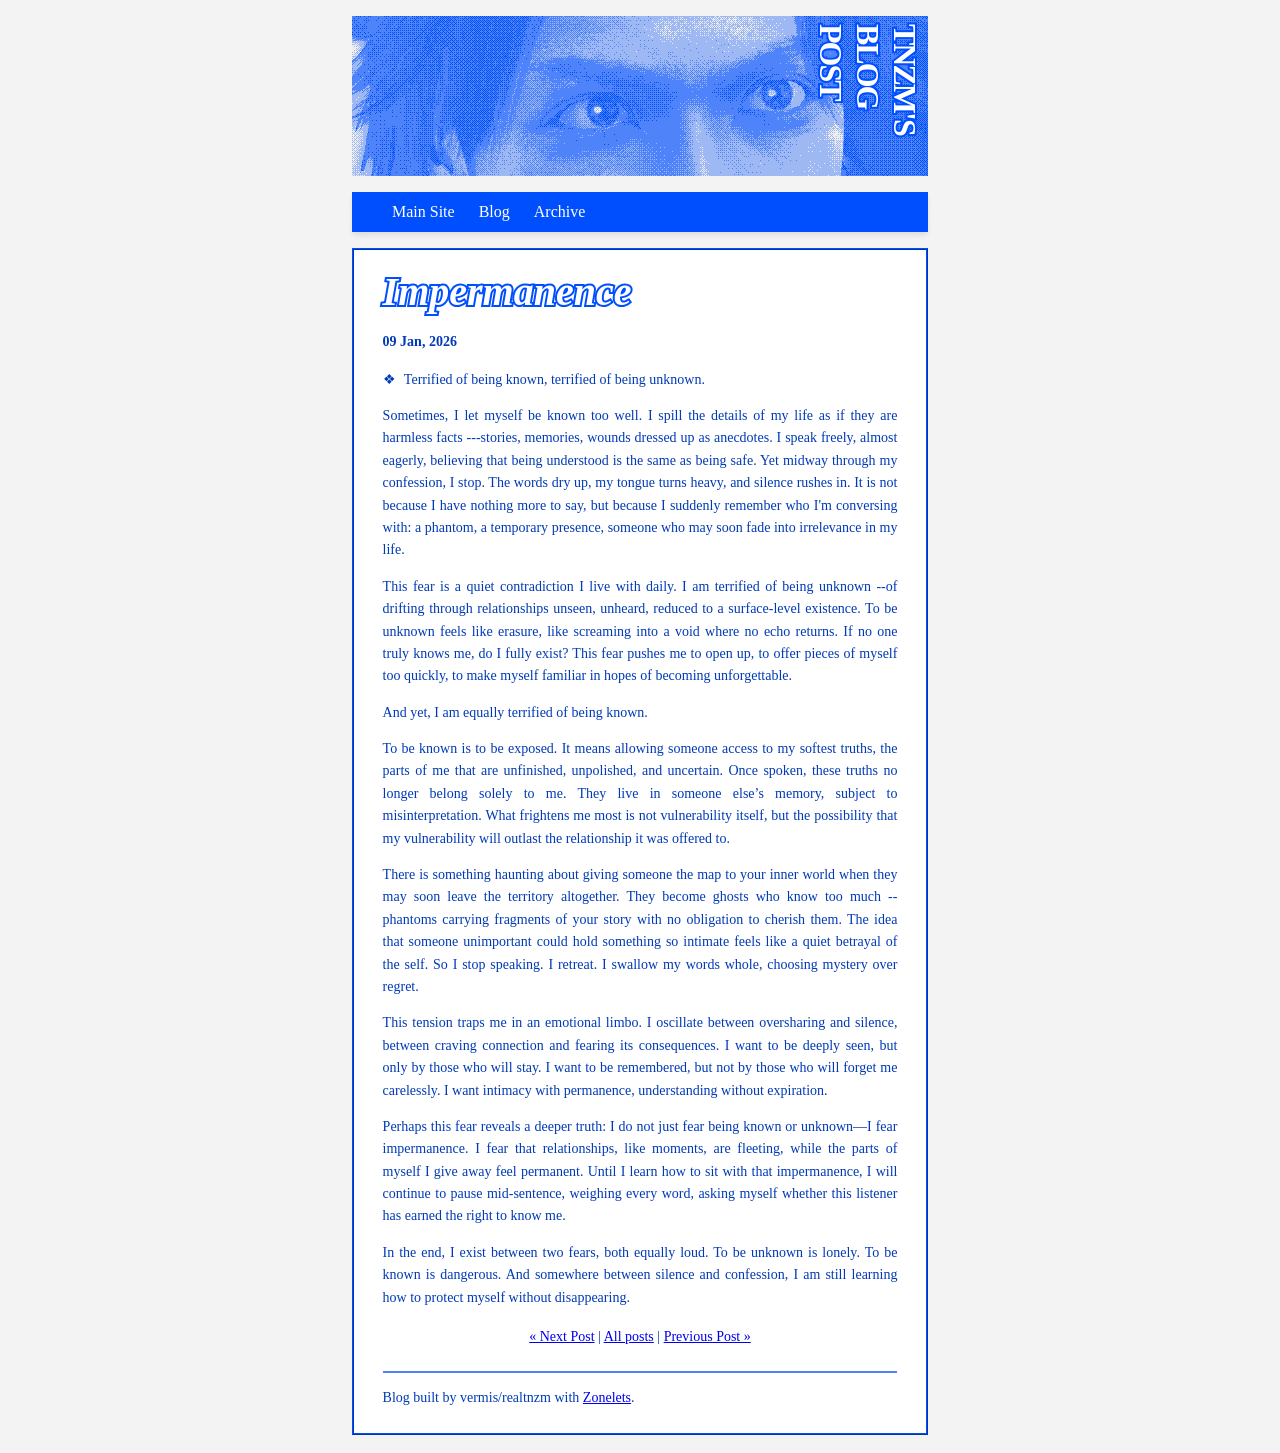
<file: posts/2026-01-09-Impermanence.html>
<!doctype html>
<html>
    <head>
        <title>Blog Post</title>
        <!-- If you leave title as "Blog Post", it will automatically be updated to the post title -->
        <link rel="icon" href="./../assets/favicon.png" type="image/x-icon" />
        <meta name="viewport" content="width=device-width, initial-scale=1.0" />
        <meta charset="UTF-8" />
        <link
            href="../styles/blog.css"
            rel="stylesheet"
            type="text/css"
            media="all"
        />
    </head>

    <body>
        <div class="wrapper">
            <header>
                <h1>tnzm's blog post</h1>
            </header>
            <div id="header">...</div>
            <div id="container">
                <div id="content">
                    <h1 id="postTitleH1"></h1>
                    <h4 id="postDate"></h4>
                    <p class="warning">
                        Terrified of being known, terrified of being unknown.
                    </p>
                    <p>
                        Sometimes, I let myself be known too well. I spill the
                        details of my life as if they are harmless facts
                        ---stories, memories, wounds dressed up as anecdotes. I
                        speak freely, almost eagerly, believing that being
                        understood is the same as being safe. Yet midway through
                        my confession, I stop. The words dry up, my tongue turns
                        heavy, and silence rushes in. It is not because I have
                        nothing more to say, but because I suddenly remember who
                        I'm conversing with: a phantom, a temporary presence,
                        someone who may soon fade into irrelevance in my life.
                    </p>
                    <p>
                        This fear is a quiet contradiction I live with daily. I
                        am terrified of being unknown --of drifting through
                        relationships unseen, unheard, reduced to a
                        surface-level existence. To be unknown feels like
                        erasure, like screaming into a void where no echo
                        returns. If no one truly knows me, do I fully exist?
                        This fear pushes me to open up, to offer pieces of
                        myself too quickly, to make myself familiar in hopes of
                        becoming unforgettable.
                    </p>
                    <p>And yet, I am equally terrified of being known.</p>
                    <p>
                        To be known is to be exposed. It means allowing someone
                        access to my softest truths, the parts of me that are
                        unfinished, unpolished, and uncertain. Once spoken,
                        these truths no longer belong solely to me. They live in
                        someone else’s memory, subject to misinterpretation.
                        What frightens me most is not vulnerability itself, but
                        the possibility that my vulnerability will outlast the
                        relationship it was offered to.
                    </p>
                    <p>
                        There is something haunting about giving someone the map
                        to your inner world when they may soon leave the
                        territory altogether. They become ghosts who know too
                        much --phantoms carrying fragments of your story with no
                        obligation to cherish them. The idea that someone
                        unimportant could hold something so intimate feels like
                        a quiet betrayal of the self. So I stop speaking. I
                        retreat. I swallow my words whole, choosing mystery over
                        regret.
                    </p>
                    <p>
                        This tension traps me in an emotional limbo. I oscillate
                        between oversharing and silence, between craving
                        connection and fearing its consequences. I want to be
                        deeply seen, but only by those who will stay. I want to
                        be remembered, but not by those who will forget me
                        carelessly. I want intimacy with permanence,
                        understanding without expiration.
                    </p>
                    <p>
                        Perhaps this fear reveals a deeper truth: I do not just
                        fear being known or unknown—I fear impermanence. I fear
                        that relationships, like moments, are fleeting, while
                        the parts of myself I give away feel permanent. Until I
                        learn how to sit with that impermanence, I will continue
                        to pause mid-sentence, weighing every word, asking
                        myself whether this listener has earned the right to
                        know me.
                    </p>
                    <p>
                        In the end, I exist between two fears, both equally
                        loud. To be unknown is lonely. To be known is dangerous.
                        And somewhere between silence and confession, I am still
                        learning how to protect myself without disappearing.
                    </p>
                    <!--Add h3 titles -->
                    <div id="nextprev"></div>
                </div>
                <!-- end of div id="content" -->
                <div id="footer"></div>
            </div>
            <!-- end of div id="container" -->
        </div>
        <!-- Here's the link to our JavaScript! -->
        <script src="../scripts/blog-script.js"></script>
        <svg xmlns="http://www.w3.org/2000/svg" height="0" width="0">
            <filter
                id="BusinessAsUsual--Blue"
                x="-10%"
                y="-10%"
                width="120%"
                height="120%"
                filterUnits="objectBoundingBox"
                primitiveUnits="userSpaceOnUse"
                color-interpolation-filters="sRGB"
            >
                <feColorMatrix
                    type="matrix"
                    values="0 1 0 0 0
            0 1 0 0 0
            0 1 0 0 0
            0 0 0 1 0"
                    in="SourceGraphic"
                    result="colormatrix"
                />
                <feComponentTransfer
                    in="colormatrix"
                    result="componentTransfer"
                >
                    <feFuncR type="table" tableValues="0 0.93" />
                    <feFuncG type="table" tableValues="0.31 0.93" />
                    <feFuncB type="table" tableValues="1 0.93" />
                    <feFuncA type="table" tableValues="0 1" />
                </feComponentTransfer>
                <feBlend
                    mode="normal"
                    in="componentTransfer"
                    in2="SourceGraphic"
                    result="blend"
                />
            </filter>

            <filter
                id="BusinessAsUsual--Grey"
                x="-10%"
                y="-10%"
                width="120%"
                height="120%"
                filterUnits="objectBoundingBox"
                primitiveUnits="userSpaceOnUse"
                color-interpolation-filters="sRGB"
            >
                <feColorMatrix
                    type="matrix"
                    values=".33 .33 .33 0 0
            .33 .33 .33 0 0
            .33 .33 .33 0 0
            0 0 0 1 0"
                    in="SourceGraphic"
                    result="colormatrix"
                />
                <feComponentTransfer
                    in="colormatrix"
                    result="componentTransfer"
                >
                    <feFuncR type="table" tableValues="0.12 0.78" />
                    <feFuncG type="table" tableValues="0.12 0.78" />
                    <feFuncB type="table" tableValues="0.12 0.78" />
                    <feFuncA type="table" tableValues="0 1" />
                </feComponentTransfer>
                <feBlend
                    mode="normal"
                    in="componentTransfer"
                    in2="SourceGraphic"
                    result="blend"
                />
            </filter>
        </svg>
    </body>
</html>
</file>
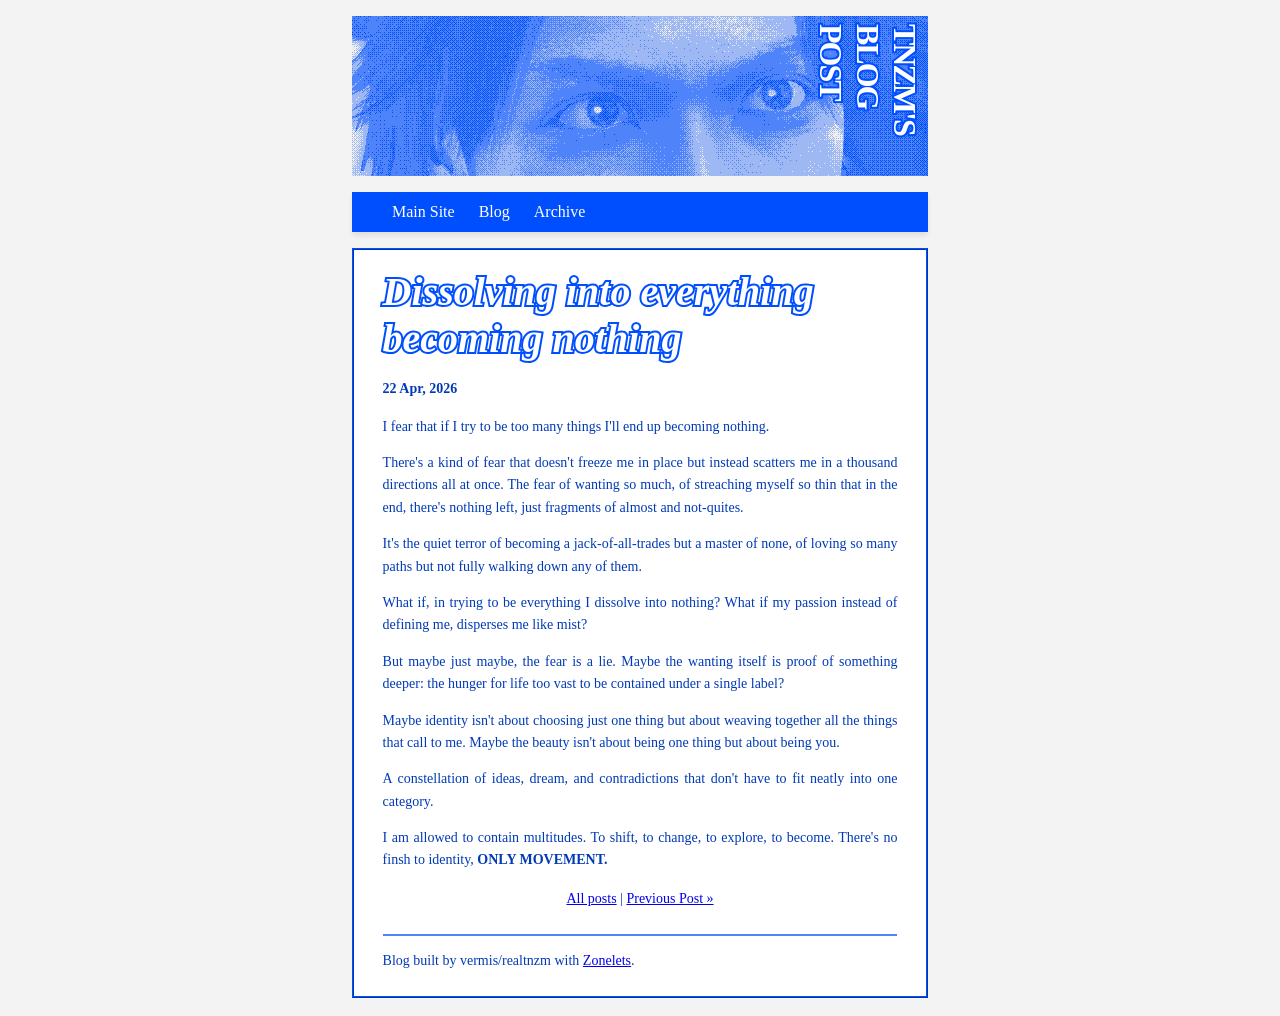
<file: posts/2026-04-22-Dissolving-into-everything-becoming-nothing.html>
<!doctype html>
<html>
    <head>
        <title>Blog Post</title>
        <!-- If you leave title as "Blog Post", it will automatically be updated to the post title -->
        <link rel="icon" href="./../assets/favicon.png" type="image/x-icon" />
        <meta name="viewport" content="width=device-width, initial-scale=1.0" />
        <meta charset="UTF-8" />
        <link
            href="../styles/blog.css"
            rel="stylesheet"
            type="text/css"
            media="all"
        />
    </head>

    <body>
        <div class="wrapper">
            <header>
                <h1>tnzm's blog post</h1>
            </header>
            <div id="header">...</div>
            <div id="container">
                <div id="content">
                    <h1 id="postTitleH1"></h1>
                    <h4 id="postDate"></h4>
                    <p>
                        I fear that if I try to be too many things I'll end up
                        becoming nothing.
                    </p>
                    <p>
                        There's a kind of fear that doesn't freeze me in place
                        but instead scatters me in a thousand directions all at
                        once. The fear of wanting so much, of streaching myself
                        so thin that in the end, there's nothing left, just
                        fragments of almost and not-quites.
                    </p>
                    <p>
                        It's the quiet terror of becoming a jack-of-all-trades
                        but a master of none, of loving so many paths but not
                        fully walking down any of them.
                    </p>
                    <p>
                        What if, in trying to be everything I dissolve into
                        nothing? What if my passion instead of defining me,
                        disperses me like mist?
                    </p>
                    <p>
                        But maybe just maybe, the fear is a lie. Maybe the
                        wanting itself is proof of something deeper: the hunger
                        for life too vast to be contained under a single label?
                    </p>
                    <p>
                        Maybe identity isn't about choosing just one thing but
                        about weaving together all the things that call to me.
                        Maybe the beauty isn't about being one thing but about
                        being you.
                    </p>
                    <p>
                        A constellation of ideas, dream, and contradictions that
                        don't have to fit neatly into one category.
                    </p>
                    <p>
                        I am allowed to contain multitudes. To shift, to change,
                        to explore, to become. There's no finsh to identity,
                        <b>ONLY MOVEMENT.</b>
                    </p>

                    <!--Add h3 titles -->
                    <div id="nextprev"></div>
                </div>
                <!-- end of div id="content" -->
                <div id="footer"></div>
            </div>
            <!-- end of div id="container" -->
        </div>
        <!-- Here's the link to our JavaScript! -->
        <script src="../scripts/blog-script.js"></script>
        <svg xmlns="http://www.w3.org/2000/svg" height="0" width="0">
            <filter
                id="BusinessAsUsual--Blue"
                x="-10%"
                y="-10%"
                width="120%"
                height="120%"
                filterUnits="objectBoundingBox"
                primitiveUnits="userSpaceOnUse"
                color-interpolation-filters="sRGB"
            >
                <feColorMatrix
                    type="matrix"
                    values="0 1 0 0 0
            0 1 0 0 0
            0 1 0 0 0
            0 0 0 1 0"
                    in="SourceGraphic"
                    result="colormatrix"
                />
                <feComponentTransfer
                    in="colormatrix"
                    result="componentTransfer"
                >
                    <feFuncR type="table" tableValues="0 0.93" />
                    <feFuncG type="table" tableValues="0.31 0.93" />
                    <feFuncB type="table" tableValues="1 0.93" />
                    <feFuncA type="table" tableValues="0 1" />
                </feComponentTransfer>
                <feBlend
                    mode="normal"
                    in="componentTransfer"
                    in2="SourceGraphic"
                    result="blend"
                />
            </filter>

            <filter
                id="BusinessAsUsual--Grey"
                x="-10%"
                y="-10%"
                width="120%"
                height="120%"
                filterUnits="objectBoundingBox"
                primitiveUnits="userSpaceOnUse"
                color-interpolation-filters="sRGB"
            >
                <feColorMatrix
                    type="matrix"
                    values=".33 .33 .33 0 0
            .33 .33 .33 0 0
            .33 .33 .33 0 0
            0 0 0 1 0"
                    in="SourceGraphic"
                    result="colormatrix"
                />
                <feComponentTransfer
                    in="colormatrix"
                    result="componentTransfer"
                >
                    <feFuncR type="table" tableValues="0.12 0.78" />
                    <feFuncG type="table" tableValues="0.12 0.78" />
                    <feFuncB type="table" tableValues="0.12 0.78" />
                    <feFuncA type="table" tableValues="0 1" />
                </feComponentTransfer>
                <feBlend
                    mode="normal"
                    in="componentTransfer"
                    in2="SourceGraphic"
                    result="blend"
                />
            </filter>
        </svg>
    </body>
</html>
</file>
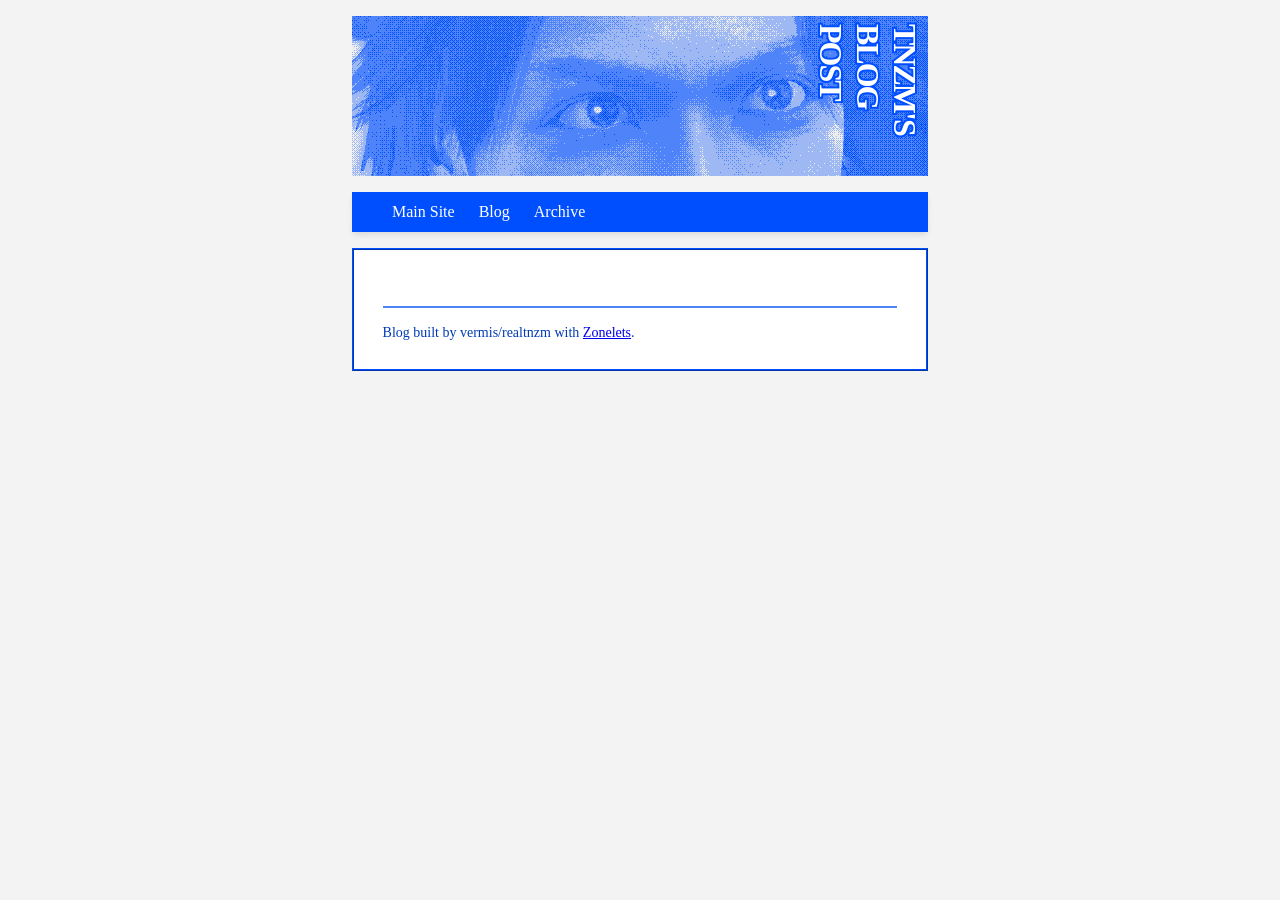
<file: posts/blank.html>
<!doctype html>
<html>
    <head>
        <title>Blog Post</title>
        <!-- If you leave title as "Blog Post", it will automatically be updated to the post title -->
        <link rel="icon" href="./../assets/favicon.png" type="image/x-icon" />
        <meta name="viewport" content="width=device-width, initial-scale=1.0" />
        <meta charset="UTF-8" />
        <link
            href="../styles/blog.css"
            rel="stylesheet"
            type="text/css"
            media="all"
        />
    </head>

    <body>
        <div class="wrapper">
            <header>
                <h1>tnzm's blog post</h1>
            </header>
            <div id="header">...</div>
            <div id="container">
                <div id="content">
                    <h1 id="postTitleH1"></h1>
                    <h4 id="postDate"></h4>
                    <p><!--start--></p>
                    <!--Add h3 titles -->
                    <div id="nextprev"></div>
                </div>
                <!-- end of div id="content" -->
                <div id="footer"></div>
            </div>
            <!-- end of div id="container" -->
        </div>
        <!-- Here's the link to our JavaScript! -->
        <script src="../scripts/blog-script.js"></script>
        <svg xmlns="http://www.w3.org/2000/svg" height="0" width="0">
            <filter
                id="BusinessAsUsual--Blue"
                x="-10%"
                y="-10%"
                width="120%"
                height="120%"
                filterUnits="objectBoundingBox"
                primitiveUnits="userSpaceOnUse"
                color-interpolation-filters="sRGB"
            >
                <feColorMatrix
                    type="matrix"
                    values="0 1 0 0 0
            0 1 0 0 0
            0 1 0 0 0
            0 0 0 1 0"
                    in="SourceGraphic"
                    result="colormatrix"
                />
                <feComponentTransfer
                    in="colormatrix"
                    result="componentTransfer"
                >
                    <feFuncR type="table" tableValues="0 0.93" />
                    <feFuncG type="table" tableValues="0.31 0.93" />
                    <feFuncB type="table" tableValues="1 0.93" />
                    <feFuncA type="table" tableValues="0 1" />
                </feComponentTransfer>
                <feBlend
                    mode="normal"
                    in="componentTransfer"
                    in2="SourceGraphic"
                    result="blend"
                />
            </filter>

            <filter
                id="BusinessAsUsual--Grey"
                x="-10%"
                y="-10%"
                width="120%"
                height="120%"
                filterUnits="objectBoundingBox"
                primitiveUnits="userSpaceOnUse"
                color-interpolation-filters="sRGB"
            >
                <feColorMatrix
                    type="matrix"
                    values=".33 .33 .33 0 0
            .33 .33 .33 0 0
            .33 .33 .33 0 0
            0 0 0 1 0"
                    in="SourceGraphic"
                    result="colormatrix"
                />
                <feComponentTransfer
                    in="colormatrix"
                    result="componentTransfer"
                >
                    <feFuncR type="table" tableValues="0.12 0.78" />
                    <feFuncG type="table" tableValues="0.12 0.78" />
                    <feFuncB type="table" tableValues="0.12 0.78" />
                    <feFuncA type="table" tableValues="0 1" />
                </feComponentTransfer>
                <feBlend
                    mode="normal"
                    in="componentTransfer"
                    in2="SourceGraphic"
                    result="blend"
                />
            </filter>
        </svg>
    </body>
</html>
</file>
<file: styles/index.css>
@font-face {
    font-family: "Xanh-Mono";
    src: url(https://humantooth.neocities.org/fonts/XanhMono-Regular.woff)
        format("woff");
    font-weight: normal;
    font-style: normal;
}

::selection {
    background: #004fff;
    color: white;
}

::-moz-selection {
    background: #004fff;
    color: white;
}

/* #0805db  dablu
   #00005A navy
   #004FFF REAL BaU blue
   the new white? #EDEDED
*/

html {
    background: #f3f3f3;
    color: #003ab6;
    font-family: "Courier New", Courier, monospace;
    font-size: 0.875rem;

    scrollbar-color: #0805db white;
}

body {
    margin: 0 auto auto auto;
    width: 45vw;
    padding: 1rem 1rem 0 1rem;

    display: grid;
    gap: 0.5rem;
    text-align: justify;
    line-height: 1.4rem;
}

header {
    width: 100%;
    height: 10rem;

    position: relative;
    image-rendering: pixelated;

    h1 {
        font-family: "Xanh-Mono";
        text-transform: uppercase;
        filter: none;
        position: absolute;
        top: 0.5rem;
        right: 1rem;
        margin: 0;
        color: white;
        letter-spacing: -2px;

        writing-mode: vertical-lr;

        -webkit-text-stroke: 4px #004fff;
        paint-order: stroke fill;
    }

    h2 {
        position: absolute;
        bottom: -0.75rem;
        left: 0.5rem;

        font-family: "Xanh-Mono";
        color: #004fff;

        -webkit-text-stroke: 4px white;
        paint-order: stroke fill;
    }
}

nav {
    height: auto;
    width: 100%;

    display: flex;
    flex-wrap: wrap;
    gap: 0.25rem 1rem;

    &.main {
        a {
            border-bottom: 2px solid #0805db;
            padding: 0.25rem 1rem;
            color: #0805db;
            text-decoration: none;

            &:visited {
                border-bottom: #4f83f9;
                color: #4f83f9;
            }

            &:hover,
            &:active {
                border-bottom: 2px solid #4f83f9;
                background-color: #0805db;
                color: white;
            }

            &.currentPage {
                border: 2px solid #0805db;
                color: #0805db;

                &:hover {
                    color: white;
                }
            }
        }
    }
}

header::before {
    content: "";
    position: absolute;
    top: 0;
    left: 0;
    right: 0;
    z-index: -1;
    image-rendering: crisp-edges;
    background: url(../assets/graphics/masa-dithered.png);
    background-repeat: no-repeat;
    background-size: auto;
    background-position: -23rem -15rem;
    width: 45vw;
    height: 10rem;
    filter: url("#BusinessAsUsual--Blue");
}

.image-grid {
    display: flex;
    gap: 2%;
    width: 100%;

    img {
        height: auto;
        width: 100%;
    }
}

.fullwidth-image {
    width: 100%;

    img {
        max-width: 100%;
    }
}

main {
    position: relative;
    display: grid;
    gap: 0.5rem;

    img {
        filter: url("#BusinessAsUsual--Blue");
    }

    h1 {
        font-family: "Times New Roman", Times, serif;
        color: white;
        -webkit-text-stroke: 4px #004fff;
        paint-order: stroke fill;
        font-style: italic;
        font-size: 3em;
        margin: 0.5rem 0;
    }

    h2 {
        padding-left: 2%;
        color: white;
        background: #003ab6;
        background: linear-gradient(
            90deg,
            #004fff 30%,
            rgba(245, 245, 245, 0) 75%
        );
        margin: 0.5rem 0;
        padding: 0.25rem 0.25rem 0.25rem 1rem;
    }

    h3 {
        margin: 0.25rem 0;
    }

    details {
        > p {
            margin: 0.5rem 0;
            padding-left: 1rem;
        }
    }
}

.collectives,
.updates {
    display: grid;
    grid-template-columns: repeat(2, 1fr);
    gap: 0.25rem;
    width: 100%;
}

.updates {
    text-align: left;
}

.wm-updates {
    h2 {
        background: linear-gradient(
            90deg,
            #004fff 30%,
            rgba(245, 245, 245, 0) 55%
        );
    }
    position: relative;

    dt {
        font-weight: bold;
    }
    dd {
        margin-left: 1.25rem;
        width: 60%;
    }

    &::before {
        content: "";
        position: absolute;
        right: 0;
        z-index: -1;

        width: 10rem;
        height: 100%;

        background: url("/assets/graphics/updates.png");
        background-size: 100%;
        background-repeat: no-repeat;
        filter: url("#BusinessAsUsual--Blue");
    }
}

.collectives {
    height: 15rem;
}

.webringList {
    border: 2px dashed #004fff;
    overflow: auto;

    display: grid;
    background: #f3f3f3;
    padding: 0.5rem 0;
}

.neighbourList,
.fanList {
    border: 2px dashed #004fff;
    overflow: auto;

    display: grid;
    justify-items: center;
    align-items: center;
    justify-content: space-evenly;
    background: #f3f3f3;

    img {
        &:hover,
        &:active,
        &:focus {
            filter: none;
        }
    }
}

.neighbourList {
    overflow: auto;
    grid-row: 1 / span 2;
    grid-column: 2 / span 2;
    grid-template-columns: repeat(auto-fill, minmax(31px, 88px));
}

.fanList {
    height: 4rem;
    overflow: auto;
    grid-template-columns: repeat(auto-fit, minmax(0, 50px));
}

section {
    &.button-section {
        display: grid;
        place-items: center;

        p {
            margin: 0 auto;
        }

        img {
            cursor: pointer;

            &:hover {
                filter: none;
            }
        }
    }
}

strong {
    color: #004fff;
}

footer {
    background-color: #004fff;
    color: #ededed;
    text-align: center;
    padding: 0.3rem 0;

    a {
        color: #ededed;
    }
}

@media only screen and (max-width: 700px) {
    body {
        margin: 0 auto;
        width: 100%;
        padding: 0;
    }

    header {
        width: 100%;
        height: 10rem;
    }

    header::before {
        content: "";
        position: absolute;
        top: 0;
        left: 0;
        right: 0;
        z-index: -1;

        background: url(../assets/graphics/masa-dithered.png);
        background-repeat: no-repeat;
        background-position: -35rem -15rem;
        width: 100vw;
        height: 10rem;
        filter: url("#BusinessAsUsual--Blue");
    }

    .wm-updates {
        h2 {
            background: #004fff;
        }

        dd {
            width: 90%;
        }
    }

    .wm-updates::before {
        display: none;
    }

    nav {
        padding: 0 0.25rem;
        width: 100%;
        display: flex;
        flex-wrap: wrap;
        gap: 0.25rem 0.5rem;
        justify-content: space-evenly;

        text-align: center;

        &.sitemap {
            justify-content: left;
        }
    }

    main {
        padding: 1rem;

        h2 {
            background: #004fff;
        }
    }

    footer {
        width: 100%;
    }

    .collectives {
        display: grid;
    }

    .webringList {
        width: 100%;
        grid-column-start: span 2;
    }

    .fanList {
        grid-row: 2;
        height: auto;
    }

    .neighbourList {
        grid-row: 2;
    }
}
</file>
<file: styles/style-my-tooltips.css>
/* style-my-tootltips plugin, tooltip styling */
#s-m-t-tooltip {
    /* basic */
    max-width: 300px;
    z-index: 10;
    margin: 24px 14px 7px 12px;
    /* style and design */
    padding: 8px;
    background: #4f83f9; /* fallback if rgba not supported */
    background: rgba(79, 130, 249, 1);
    -moz-border-radius: 3px;
    -webkit-border-radius: 3px;
    border-radius: 3px;
    -moz-box-shadow:
        2px 2px 0 rgba(0, 0, 0, 0.15),
        -1px -1px 0 rgba(255, 255, 255, 0.3);
    -webkit-box-shadow:
        2px 2px 0 rgba(0, 0, 0, 0.15),
        -1px -1px 0 rgba(255, 255, 255, 0.3);
    box-shadow:
        2px 2px 0 rgba(0, 0, 0, 0.15),
        -1px -1px 0 rgba(255, 255, 255, 0.3);
    /* font */
    font-family: "Courier New", Courier, monospace;
    font-size: 0.875rem;
    line-height: 16px;
    color: #fff;
}
</file>
<file: styles/about.css>
/* main{
    img {
        filter: url("#BusinessAsUsual--Grey");
    }
} */

.flex {
    display: flex;
    gap: 1%;
    width: 100%;

    img {
        max-width: 25%;
    }
}

.image-grid {
    width: 100%;
    display: grid;
    grid-template-columns: repeat(5, auto);
}

p:has(small) {
    text-align: center;
}

.bio {
    table {
        width: auto;
        border-spacing: 1rem;
    }

    th,
    tr,
    td {
        border: 2px solid #004fff;
        padding: 0.25rem 0.5rem;
    }

    img {
        max-width: 25%;
    }

    td:nth-of-type(odd) {
        background: #004fff;
        color: white;
        font-weight: bold;
        text-align: right;
    }
}

.hobby {
    width: 100%;
    display: flex;
    justify-content: space-around;

    a {
        text-decoration-line: underline;
        text-decoration-style: dotted;

        &::before {
            content: "＊";
        }
    }
}

.camera-roster {
    th {
        text-align: center;
        background: #004fff;
        color: white;
    }

    th,
    tr,
    td {
        border: 2px solid #004fff;
        padding: 0.25rem 0.5rem;
    }

    td:nth-of-type(odd) {
        vertical-align: middle;
        text-align: center;
        background: #ededed;
    }

    img {
        max-width: 25%;
    }
}

table {
    border-collapse: collapse;
    width: 100%;
}

ul {
    li {
        list-style: square;
    }
}

@media only screen and (max-width: 700px) {
    section h2 {
        text-align: left;
    }

    .flex {
        img {
            max-width: 40%;
        }
    }

    table {
        width: 100%;
    }
}
</file>
<file: styles/blog.css>
/* CSS is how you can add style to your website, such as colors, fonts, and positioning of your
   HTML content. To learn how to do something, just try searching Google for questions like
   "how to change link color." */

@font-face {
    font-family: "Xanh-Mono";
    src: url(https://humantooth.neocities.org/fonts/XanhMono-Regular.woff)
        format("woff");
    font-weight: normal;
    font-style: normal;
}

::selection {
    background: #004fff;
    color: white;
}

::-moz-selection {
    background: #004fff;
    color: white;
}

html {
    scrollbar-color: #0805db white;
}

header {
    width: 100%;
    height: 10rem;

    position: relative;
    image-rendering: pixelated;

    h1 {
        font-family: "Xanh-Mono";
        text-transform: uppercase;
        filter: none;
        position: absolute;
        top: 0.5rem;
        right: 0.3rem;
        margin: 0;
        color: white;
        letter-spacing: -2px;

        writing-mode: vertical-rl;

        -webkit-text-stroke: 4px #004fff;
        paint-order: stroke fill;
    }

    h2 {
        position: absolute;
        bottom: -0.75rem;
        left: 0.5rem;

        font-family: "Xanh-Mono";
        color: #004fff;

        -webkit-text-stroke: 4px white;
        paint-order: stroke fill;
    }
}

header::before {
    content: "";
    position: absolute;
    top: 0;
    left: 0;
    right: 0;
    z-index: -1;
    background: url("../assets/graphics/tanimura-blog-header-dithered.png");
    background-repeat: no-repeat;
    background-position: -9rem -9rem;
    height: 10rem;
    filter: url("#BusinessAsUsual--Blue");
}

body {
    background-color: #f3f3f3;
    font-size: 1rem;
    font-family: serif;
    margin: 0;
}

p {
    font-size: 0.875rem;
    line-height: 1.6em;
    /*I find the default HTML line-height tends to be a bit claustrophobic for main text*/
    text-align: justify;
}

hr {
    border: solid #4f83f9;
    border-width: 2px 0 0 0;
}

strong {
    color: #004fff;
}

img {
    max-width: 100%;
    height: auto;
    margin-top: 0.5em;
    margin-bottom: 0.5em;
}

.right {
    float: right;
    margin-left: 1em;
}

.left {
    float: left;
    margin-right: 1em;
}

.center {
    display: block;
    margin-right: auto;
    margin-left: auto;
    text-align: center;
}

.caption {
    margin-top: 0;
    font-size: 0.9em;
    font-style: italic;
}

a:hover {
    background-color: #fff6e6;
}

.wrapper {
    margin: 1rem auto auto auto;
    width: 45vw;

    display: flex;
    flex-direction: column;
    gap: 1rem;
}

/*#CONTAINER is the rectangle that contains everything but the background!*/
#container {
    background-color: white;
    color: #003ab6;

    border: 2px ridge #004fff;
    /* outline-color: #a9a9a9;
  outline-style: ridge;
  outline-width: 4px;
  outline-offset: 0; */
}

#content {
    padding: 10px 5% 20px 5%;
    font-size: 0.875rem;

    h1 {
        font-family: "Times New Roman", Times, serif;
        color: white;
        -webkit-text-stroke: 4px #004fff;
        paint-order: stroke fill;
        font-style: italic;
        font-size: 2.5rem;
        margin: 0.5rem 0;
    }

    p {
        &.warning::before {
            content: "❖";
            padding-right: 5px;
        }
    }

    h2 {
        padding-left: 2%;
        color: white;
        background: #003ab6;
        background: linear-gradient(
            90deg,
            #004fff 75%,
            rgba(245, 245, 245, 0) 100%
        );
        margin: 0.5rem 0;
        padding: 0.25rem 0.25rem 0.25rem 1rem;
    }

    table {
        width: 100%;
        border-collapse: collapse;

        th,
        tr,
        td {
            border: 2px solid #004fff;
            padding: 0.25rem 0.5rem;
        }
    }
}

.grid {
    display: flex;
    gap: 0.5%;
    width: 100%;
    img {
        width: 100%;
        height: 100%;
    }
}

/*HEADER STYLE*/
#header {
    background-color: #004fff;
    padding: 0 2.5rem;

    box-shadow: 0px 4px 6px -1px rgba(0, 0, 0, 0.1);
    /* border-color: #a9a9a9;
  border-style: ridge;
  border-width: 0 0 4px 0; */
}

#header ul {
    list-style-type: none;
    padding: 0.5em 0;
    margin: 0;
}

#header li {
    font-size: 1em;
    display: inline-block;
    margin-right: 1.5em;
    margin-bottom: 0.2em;
    margin-top: 0.2em;
}

#header li a {
    color: white;
    text-decoration: none;
    background-color: inherit;
}

#header li a:hover {
    text-decoration: underline;
}

/*POST LIST STYLE*/
#postlistdiv ul {
    font-size: 1rem;
    list-style-type: square;
}

#recentpostlistdiv ul {
    font-size: 1rem;
    list-style: square;
}

.moreposts {
    font-size: 0.875rem;
    margin-top: 0.2em;
}

/*NEXT AND PREVIOUS LINKS STYLE*/
#nextprev {
    text-align: center;
    margin-top: 1.4em;
}

/*DISQUS STYLE*/
#disqus_thread {
    margin-top: 1.6em;
}

/*FOOTER STYLE*/
#footer {
    font-size: 0.8em;
    padding: 0 5% 10px 5%;
}

@media only screen and (min-width: 600px) {
    .small {
        max-width: 60%;
        height: auto;
    }
}

@media only screen and (max-width: 700px) {
    header::before {
        background-position: -17rem -9rem;
    }
    .wrapper {
        width: 100%;
    }

    #container {
        border-left: none;
        border-right: none;
    }
}
</file>
